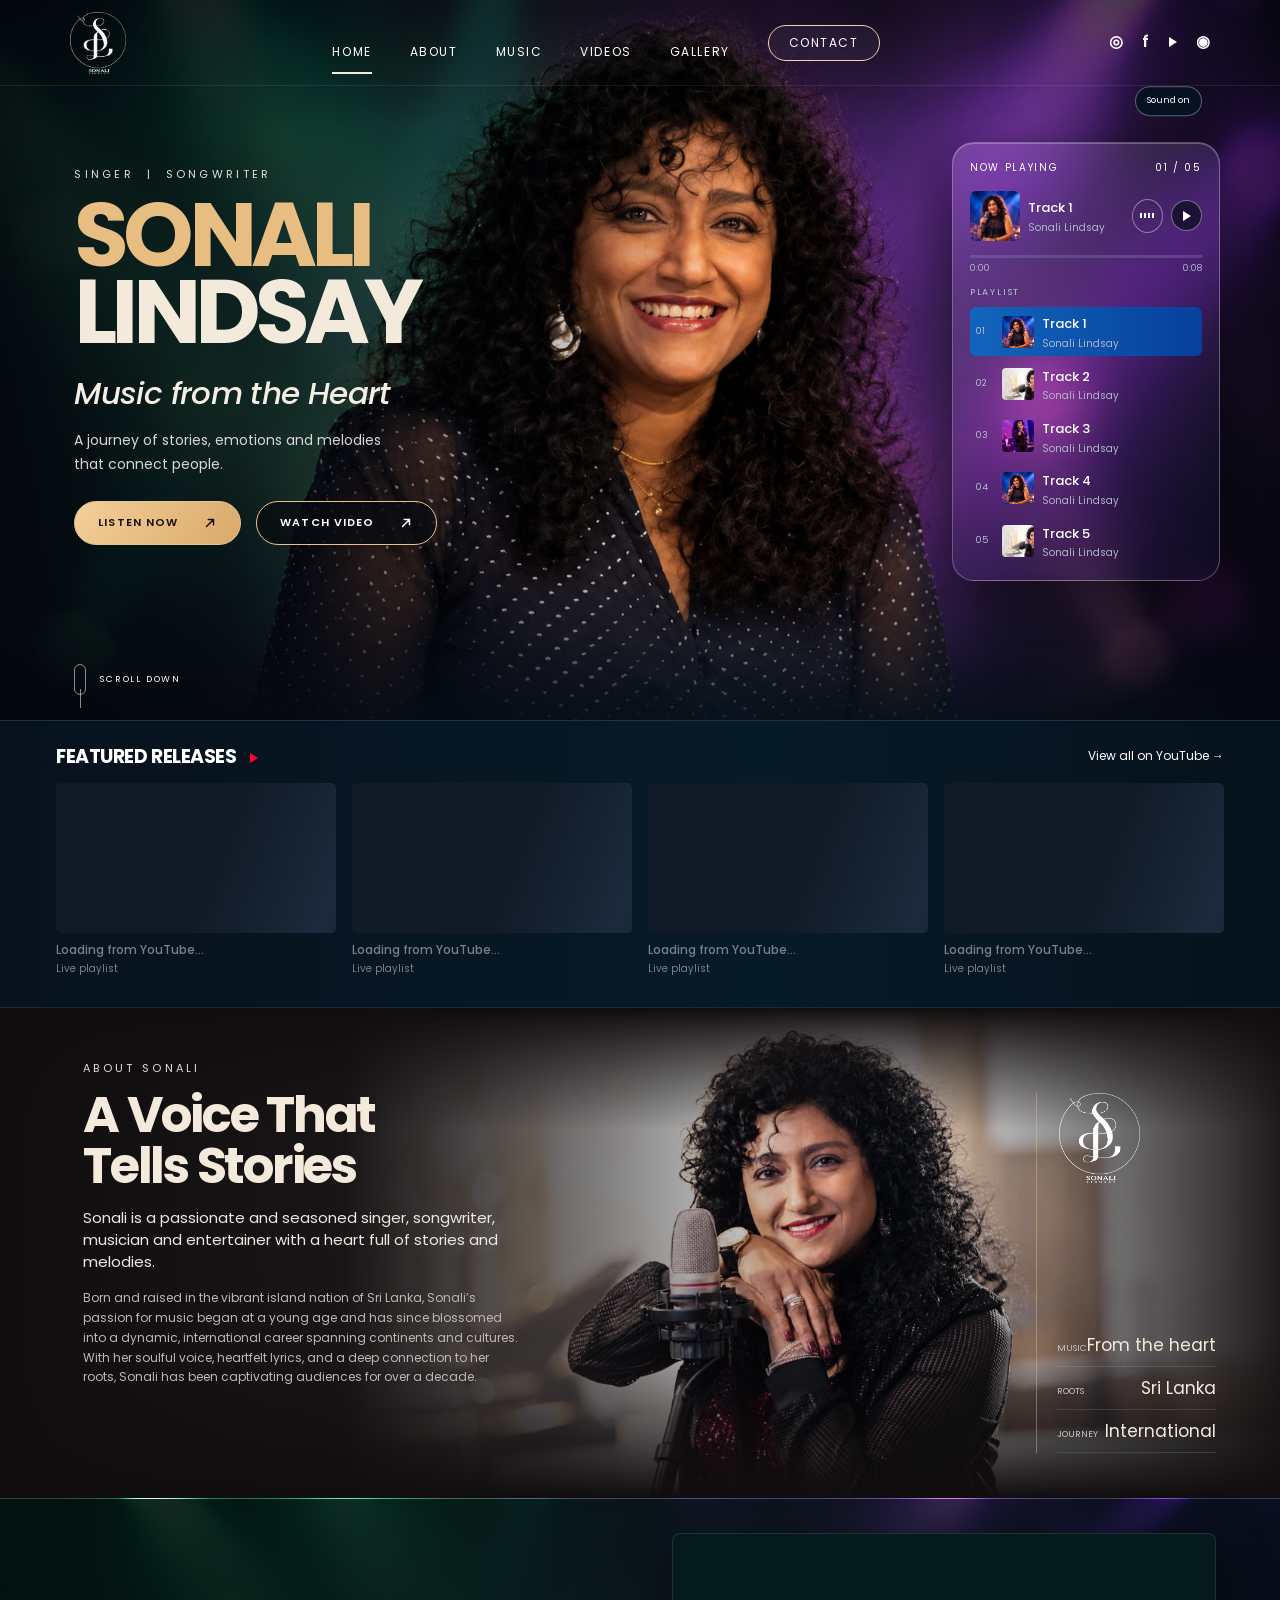
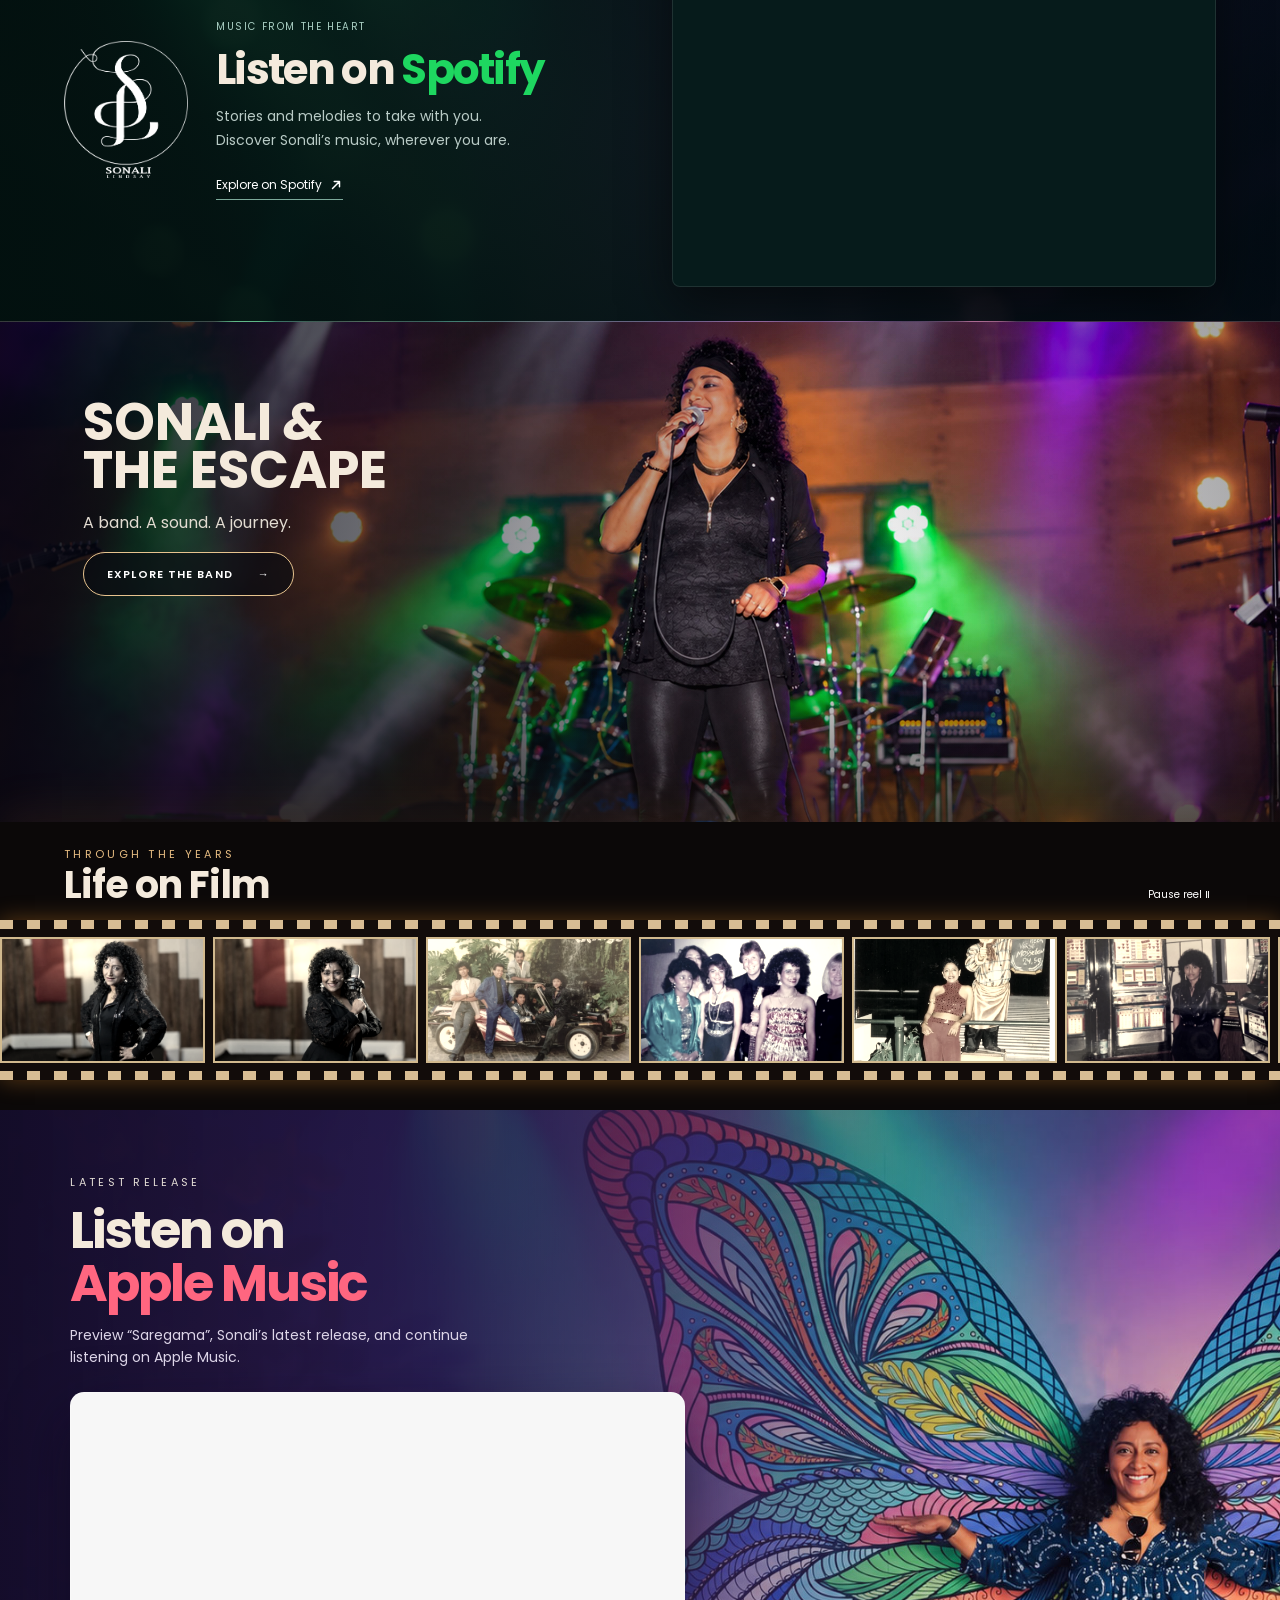
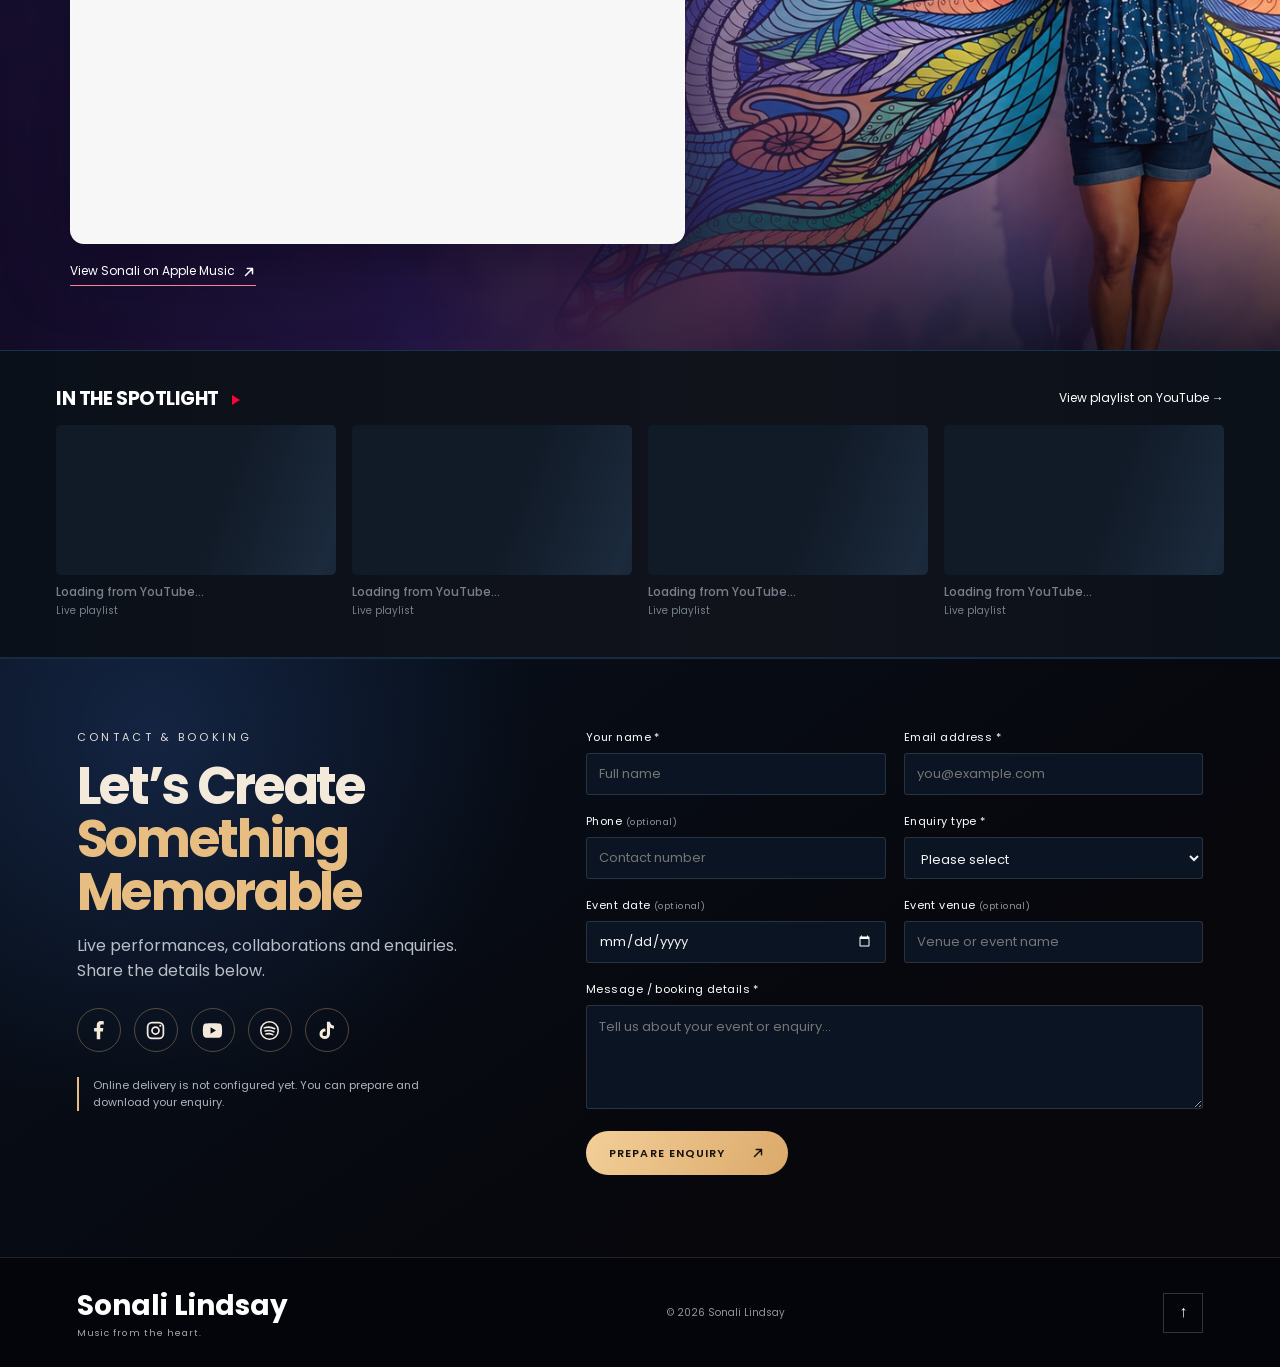
<file: index.html>
<!doctype html>
<html lang="en">
<head>
  <meta charset="UTF-8"><meta name="viewport" content="width=device-width,initial-scale=1">
  <title>Sonali Lindsay | Singer, Songwriter & Musician</title>
  <meta name="description" content="Discover the music, performances and story of Sri Lankan singer, songwriter and musician Sonali Lindsay.">
  <meta name="theme-color" content="#04070d"><meta property="og:type" content="website"><meta property="og:title" content="Sonali Lindsay | Music from the Heart"><meta property="og:description" content="Music, stories and live moments with Sonali Lindsay.">
  <link rel="icon" href="favicon.svg" type="image/svg+xml"><link rel="stylesheet" href="styles.css?v=20261009-3"><link rel="preload" href="assets/hero-banner.jpg" as="image">
  <script src="config.js" defer></script><script src="app.js?v=20261009-3" defer></script>
</head>
<body>
<a class="skip-link" href="#main">Skip to content</a>
<header class="site-header"><a class="brand" href="#home" aria-label="Sonali Lindsay home"><img src="assets/logo.png" alt="Sonali Lindsay" width="76" height="84"></a><button class="menu-toggle" aria-expanded="false" aria-controls="nav">Menu <span aria-hidden="true">☰</span></button><nav id="nav" aria-label="Main navigation"><a href="#home" aria-current="page">Home</a><a href="#about">About</a><a href="#music">Music</a><a href="#videos">Videos</a><a href="#gallery">Gallery</a><a class="nav-contact" href="#contact">Contact</a></nav><div class="header-socials"><a href="https://www.instagram.com/sonalilindsay" aria-label="Instagram" target="_blank" rel="noopener">◎</a><a href="https://web.facebook.com/sonalilindsayofficial/" aria-label="Facebook" target="_blank" rel="noopener">f</a><a href="https://www.youtube.com/@SonaliLindsayOfficial" aria-label="YouTube" target="_blank" rel="noopener"><span class="play-triangle" aria-hidden="true"></span></a><a href="https://open.spotify.com/artist/26EB6Lw0mpOqtqxSqFFboB" aria-label="Spotify" target="_blank" rel="noopener">◉</a></div></header>
<main id="main">
<section class="hero" id="home" aria-labelledby="hero-title"><img class="hero-art" src="assets/hero-banner.jpg" alt="Portrait of Sonali Lindsay under green and purple stage lights" width="2401" height="941" fetchpriority="high"><div class="hero-vignette"></div><div class="hero-copy"><p class="kicker">Singer &nbsp;|&nbsp; Songwriter</p><h1 id="hero-title"><span>Sonali</span>Lindsay</h1><p class="script-line">Music from the Heart</p><p class="hero-intro">A journey of stories, emotions and melodies that connect people.</p><div class="hero-actions"><a class="pill solid" href="https://open.spotify.com/artist/26EB6Lw0mpOqtqxSqFFboB" target="_blank" rel="noopener">Listen Now <span class="external-arrow" aria-hidden="true"><svg viewBox="0 0 16 16" focusable="false"><path d="M4 12 12 4M6 4h6v6"/></svg></span></a><a class="pill" href="https://youtube.com/playlist?list=PLR32wfktKn32djqg02-VK3CS3TCt3zmEd&amp;si=2SzW9fXXmB_12Uxi" target="_blank" rel="noopener">Watch Video <span class="external-arrow" aria-hidden="true"><svg viewBox="0 0 16 16" focusable="false"><path d="M4 12 12 4M6 4h6v6"/></svg></span></a></div></div>
  <aside class="hero-player" aria-label="Automatic music previews"><div class="player-head"><span>Now Playing</span><span id="track-count">01 / 05</span></div><div class="now-playing"><img id="track-art" src="assets/hero.webp" alt="Temporary preview artwork" width="58" height="58"><div><strong id="track-title">Track 1</strong><small>Sonali Lindsay</small></div><div class="wave" aria-hidden="true"><i></i><i></i><i></i><i></i></div><button class="play-pause" id="play-pause" type="button" aria-label="Play music preview" aria-pressed="false"></button></div><div class="progress" role="progressbar" aria-label="Preview progress" aria-valuemin="0" aria-valuemax="100" aria-valuenow="0"><span></span></div><div class="player-times"><span id="elapsed">0:00</span><span id="duration">0:09</span></div><div class="playlist-label">Playlist</div><ol class="track-list" id="track-list"><li class="active"><span>01</span><img src="assets/hero.webp" alt=""><div><strong>Track 1</strong><small>Sonali Lindsay</small></div></li><li><span>02</span><img src="assets/about.webp" alt=""><div><strong>Track 2</strong><small>Sonali Lindsay</small></div></li><li><span>03</span><img src="assets/band.webp" alt=""><div><strong>Track 3</strong><small>Sonali Lindsay</small></div></li><li><span>04</span><img src="assets/hero.webp" alt=""><div><strong>Track 4</strong><small>Sonali Lindsay</small></div></li><li><span>05</span><img src="assets/about.webp" alt=""><div><strong>Track 5</strong><small>Sonali Lindsay</small></div></li></ol><button class="sound-toggle" id="mute" type="button" aria-pressed="false">Sound on</button><p id="audio-status" class="sr-status" role="status">Previews begin after your first interaction if autoplay is blocked.</p></aside><a class="scroll-mark" href="#music"><span></span>Scroll down</a><audio id="preview-audio" src="assets/track-1.mp3" preload="metadata"></audio></section>
<section class="media-strip" id="music" aria-labelledby="releases-title"><div class="section-top"><h2 id="releases-title">Featured Releases <i class="play-triangle" aria-hidden="true"></i></h2><a href="https://youtube.com/playlist?list=PLR32wfktKn32djqg02-VK3CS3TCt3zmEd&amp;si=2SzW9fXXmB_12Uxi" target="_blank" rel="noopener">View all on YouTube →</a></div><div class="cards" id="release-grid"></div></section>
<section class="about" id="about" aria-labelledby="about-title"><img src="assets/about.webp" alt="Sonali Lindsay beside a studio microphone" width="1536" height="1024" loading="lazy"><div class="about-fade"></div><div class="about-copy"><p class="kicker">About Sonali</p><h2 id="about-title">A Voice That<br>Tells Stories</h2><p class="lead">Sonali is a passionate and seasoned singer, songwriter, musician and entertainer with a heart full of stories and melodies.</p><p>Born and raised in the vibrant island nation of Sri Lanka, Sonali’s passion for music began at a young age and has since blossomed into a dynamic, international career spanning continents and cultures. With her soulful voice, heartfelt lyrics, and a deep connection to her roots, Sonali has been captivating audiences for over a decade.</p></div><div class="about-stats"><img src="assets/logo.png" alt="" width="100" height="110"><dl><div><dt>Music</dt><dd>From the heart</dd></div><div><dt>Roots</dt><dd>Sri Lanka</dd></div><div><dt>Journey</dt><dd>International</dd></div></dl></div></section>
<section class="spotify-shell" aria-labelledby="spotify-title"><div class="spotify-intro"><img src="assets/logo.png" alt="Sonali Lindsay" width="124" height="138" loading="lazy"><div><p class="kicker">Music from the heart</p><h2 id="spotify-title">Listen on <span>Spotify</span></h2><p>Stories and melodies to take with you.<br>Discover Sonali’s music, wherever you are.</p><a href="https://open.spotify.com/artist/26EB6Lw0mpOqtqxSqFFboB" target="_blank" rel="noopener">Explore on Spotify <span class="external-arrow" aria-hidden="true"><svg viewBox="0 0 16 16" focusable="false"><path d="M4 12 12 4M6 4h6v6"/></svg></span></a></div></div><div class="spotify-body"><iframe title="Sonali Lindsay on Spotify" src="https://open.spotify.com/embed/artist/26EB6Lw0mpOqtqxSqFFboB?utm_source=generator&amp;theme=0" width="100%" height="352" loading="lazy" allow="autoplay; clipboard-write; encrypted-media; fullscreen; picture-in-picture"></iframe></div></section>
<section class="band" aria-labelledby="band-title"><img src="assets/sonali-and-the-escape.jpg" alt="Sonali and The Escape performing live" width="2401" height="941" loading="lazy"><div class="band-fade"></div><div class="band-copy"><h2 id="band-title">Sonali <span>&amp;</span><br>The Escape</h2><p>A band. A sound. A journey.</p><a class="pill" href="band.html">Explore the Band <span>→</span></a></div></section>
<section class="reel" id="gallery" aria-labelledby="gallery-title"><div class="reel-heading"><div><p class="kicker">Through the years</p><h2 id="gallery-title">Life on Film</h2></div><button id="reel-toggle" type="button" aria-pressed="false">Pause reel Ⅱ</button></div><div class="film-wrap"><div class="film-track" id="film-track"></div></div></section>
<section class="apple-music" aria-labelledby="apple-music-title"><img class="apple-art" src="assets/apple-music.jpg" alt="Sonali Lindsay standing in front of colourful butterfly wings" width="2401" height="941" loading="lazy"><div class="apple-shade"></div><div class="apple-content"><p class="kicker">Latest release</p><h2 id="apple-music-title">Listen on <span>Apple Music</span></h2><p>Preview “Saregama”, Sonali’s latest release, and continue listening on Apple Music.</p><div class="apple-player"><iframe title="Saregama by Sonali Lindsay on Apple Music" allow="autoplay *; encrypted-media *; fullscreen *; clipboard-write" loading="lazy" sandbox="allow-forms allow-popups allow-same-origin allow-scripts allow-top-navigation-by-user-activation" src="https://embed.music.apple.com/lk/album/saregama-single/1814772926"></iframe></div><a class="apple-link" href="https://music.apple.com/lk/artist/sonali-lindsay/1659194700" target="_blank" rel="noopener">View Sonali on Apple Music <span class="external-arrow" aria-hidden="true"><svg viewBox="0 0 16 16" focusable="false"><path d="M4 12 12 4M6 4h6v6"/></svg></span></a></div></section>
<section class="media-strip videos-strip" id="videos" aria-labelledby="videos-title"><div class="section-top"><h2 id="videos-title">In the Spotlight <i class="play-triangle" aria-hidden="true"></i></h2><a href="https://www.youtube.com/watch?v=Cf3tMUxd68Q&amp;list=PLR32wfktKn320Vlba-eeAaRiPF5DTPcqG" target="_blank" rel="noopener">View playlist on YouTube →</a></div><div class="cards" id="video-grid"></div></section>
<section class="connect" id="contact" aria-labelledby="contact-title"><div class="connect-intro"><p class="kicker">Contact &amp; Booking</p><h2 id="contact-title">Let’s Create<br><em>Something Memorable</em></h2><p>Live performances, collaborations and enquiries. Share the details below.</p><div class="social-grid"><a href="https://web.facebook.com/sonalilindsayofficial/" target="_blank" rel="noopener" aria-label="Facebook" title="Facebook"><svg viewBox="0 0 24 24" aria-hidden="true" focusable="false"><path d="M14 22v-9h3l.5-4H14V6.5c0-1.1.3-1.5 1.7-1.5H18V1.3A29 29 0 0 0 14.8 1C11.6 1 10 2.9 10 6.2V9H7v4h3v9z"/></svg></a><a href="https://www.instagram.com/sonalilindsay" target="_blank" rel="noopener" aria-label="Instagram" title="Instagram"><svg viewBox="0 0 24 24" aria-hidden="true" focusable="false"><rect x="3" y="3" width="18" height="18" rx="5" fill="none" stroke="currentColor" stroke-width="2"/><circle cx="12" cy="12" r="4" fill="none" stroke="currentColor" stroke-width="2"/><circle cx="17.5" cy="6.5" r="1.2"/></svg></a><a href="https://www.youtube.com/@SonaliLindsayOfficial" target="_blank" rel="noopener" aria-label="YouTube" title="YouTube"><svg viewBox="0 0 24 24" aria-hidden="true" focusable="false"><path d="M22.5 6.2a3 3 0 0 0-2.1-2.1C18.5 3.6 12 3.6 12 3.6s-6.5 0-8.4.5a3 3 0 0 0-2.1 2.1C1 8.1 1 12 1 12s0 3.9.5 5.8a3 3 0 0 0 2.1 2.1c1.9.5 8.4.5 8.4.5s6.5 0 8.4-.5a3 3 0 0 0 2.1-2.1c.5-1.9.5-5.8.5-5.8s0-3.9-.5-5.8ZM9.8 15.6V8.4L16 12z"/></svg></a><a href="https://open.spotify.com/artist/26EB6Lw0mpOqtqxSqFFboB" target="_blank" rel="noopener" aria-label="Spotify" title="Spotify"><svg viewBox="0 0 24 24" aria-hidden="true" focusable="false"><circle cx="12" cy="12" r="10" fill="none" stroke="currentColor" stroke-width="1.8"/><path d="M6 9c4-1.4 8.2-1 12 1M7 12.5c3.4-1 6.8-.6 10 1M8 16c2.6-.7 5.3-.4 7.8.7" fill="none" stroke="currentColor" stroke-width="1.8" stroke-linecap="round"/></svg></a><a href="https://www.tiktok.com/@sonalilindsay?_t=ZS-8vaOBnWOwcM&amp;_r=1" target="_blank" rel="noopener" aria-label="TikTok" title="TikTok"><svg viewBox="0 0 24 24" aria-hidden="true" focusable="false"><path d="M16 2c.3 2.6 1.8 4.2 4.5 4.5V10A10 10 0 0 1 16 8.7v7.2a6 6 0 1 1-5.2-6v3.6a2.5 2.5 0 1 0 1.7 2.4V2z"/></svg></a></div><p class="contact-note" id="contact-note">Online delivery is not configured yet. You can prepare and download your enquiry.</p></div><form id="booking-form"><div class="form-grid"><label>Your name *<input name="name" autocomplete="name" required maxlength="120" placeholder="Full name"></label><label>Email address *<input name="email" type="email" autocomplete="email" required maxlength="254" placeholder="you@example.com"></label><label>Phone <small>(optional)</small><input name="phone" type="tel" autocomplete="tel" maxlength="40" placeholder="Contact number"></label><label>Enquiry type *<select name="type" required><option value="">Please select</option><option>Live performance / booking</option><option>Collaboration</option><option>Press / media</option><option>General enquiry</option></select></label><label>Event date <small>(optional)</small><input name="date" type="date"></label><label>Event venue <small>(optional)</small><input name="venue" maxlength="200" placeholder="Venue or event name"></label><label class="full">Message / booking details *<textarea name="message" required minlength="10" maxlength="5000" rows="4" placeholder="Tell us about your event or enquiry…"></textarea></label></div><button class="pill solid" id="submit-enquiry" type="submit">Prepare Enquiry <span class="external-arrow" aria-hidden="true"><svg viewBox="0 0 16 16" focusable="false"><path d="M4 12 12 4M6 4h6v6"/></svg></span></button><p class="form-status" id="form-status" role="status" tabindex="-1"></p><a id="download-enquiry" class="download-link" hidden download="sonali-lindsay-enquiry.txt">Download your enquiry ↓</a></form></section>
</main><footer><a href="#home" class="footer-brand">Sonali Lindsay<span>Music from the heart.</span></a><p>© 2026 Sonali Lindsay</p><a href="#home" aria-label="Back to top">↑</a></footer>
</body></html>
</file>
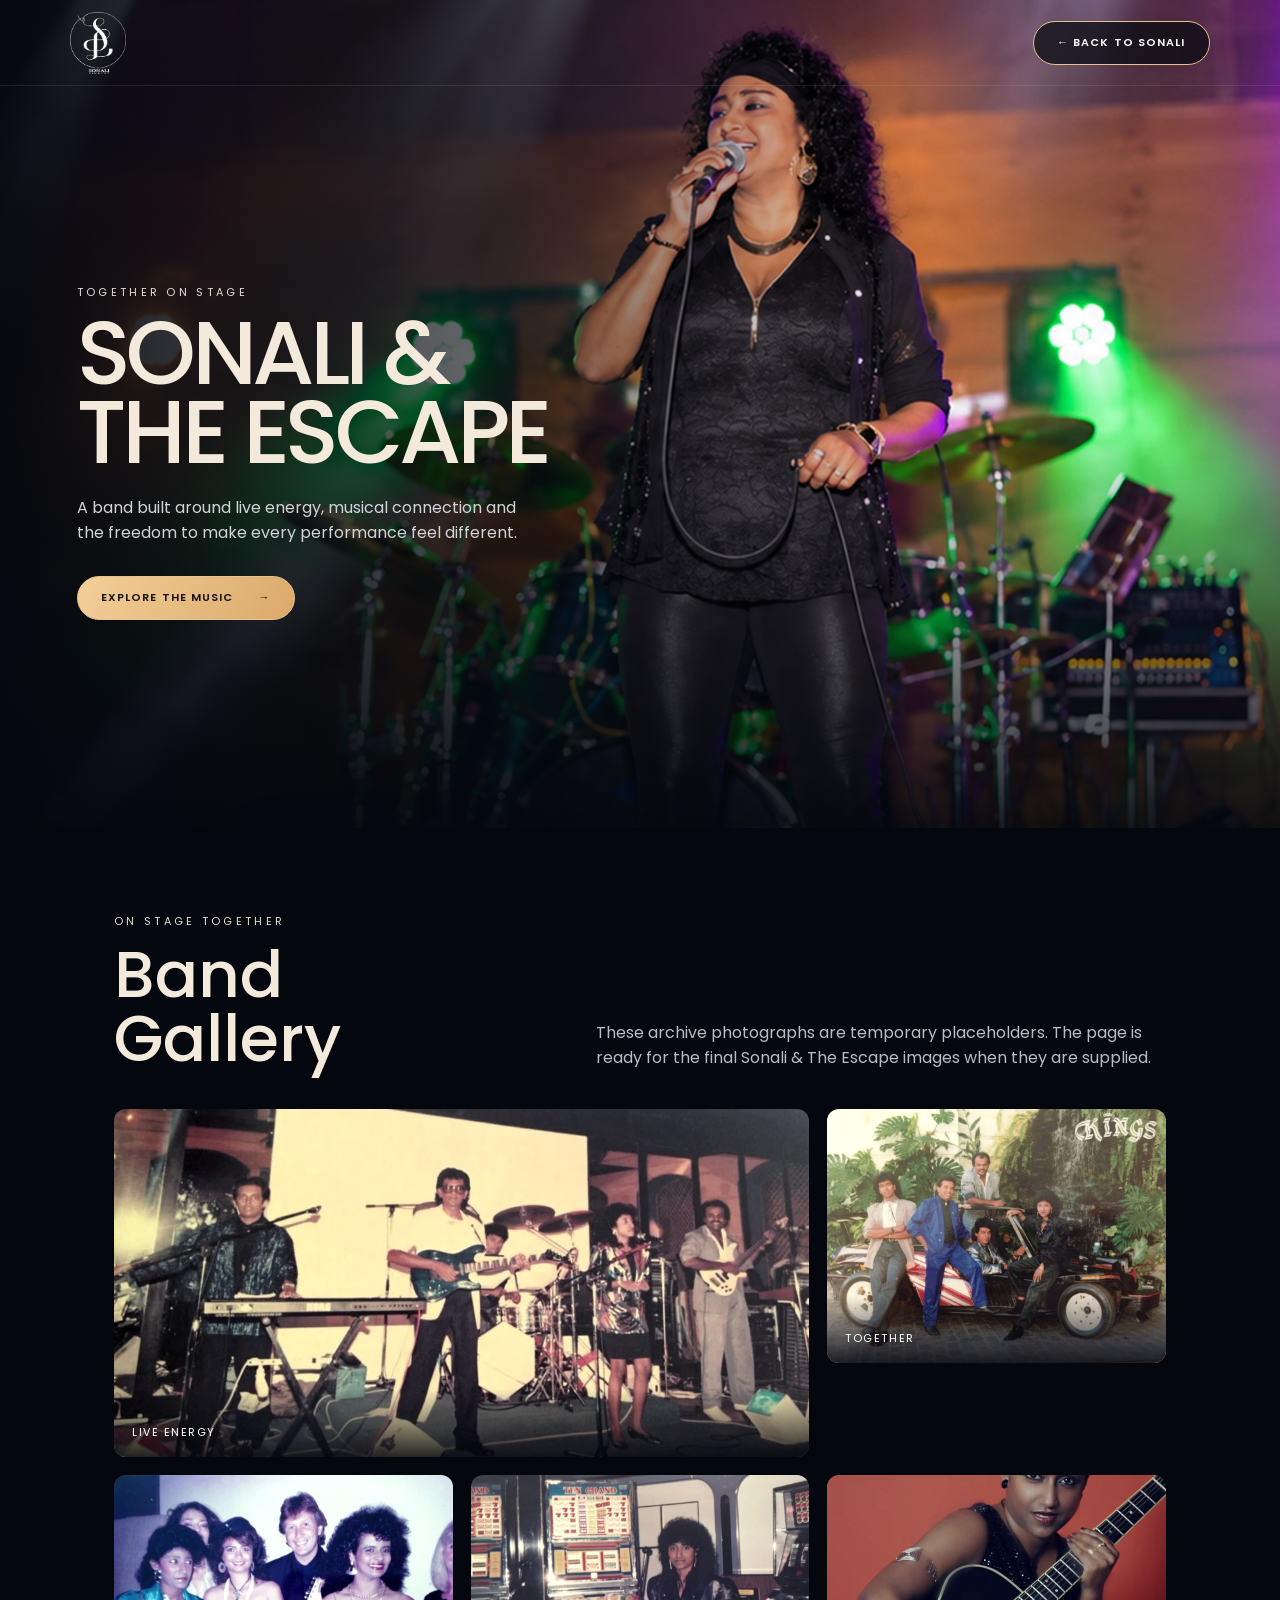
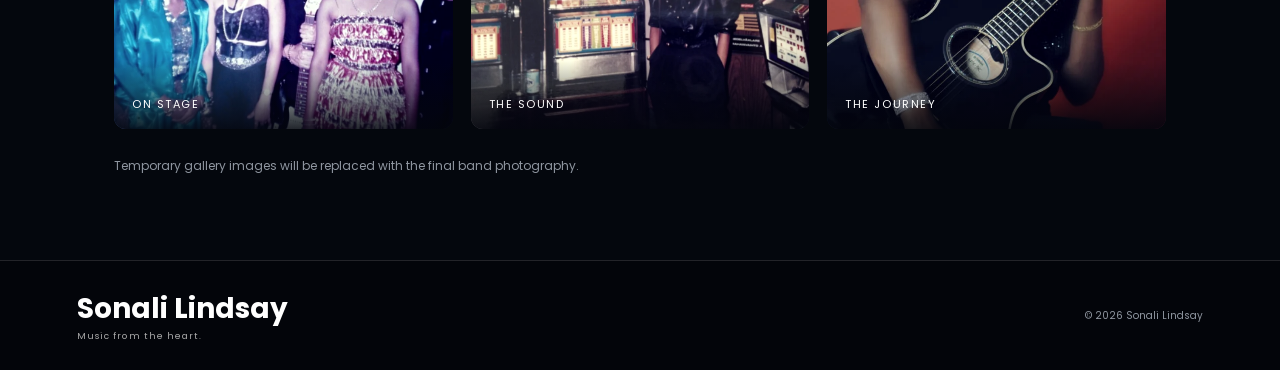
<file: band.html>
<!doctype html>
<html lang="en">
<head>
  <meta charset="UTF-8">
  <meta name="viewport" content="width=device-width,initial-scale=1">
  <title>Sonali &amp; The Escape | Sonali Lindsay</title>
  <meta name="description" content="Meet Sonali & The Escape and explore moments from the band on stage.">
  <meta name="theme-color" content="#04070d">
  <link rel="icon" href="favicon.svg" type="image/svg+xml">
  <link rel="stylesheet" href="styles.css">
  <link rel="preload" href="assets/sonali-and-the-escape.jpg" as="image">
  <style>
    .band-page{background:#04070d}.band-page .site-header{position:absolute}.band-page .site-header>.pill{margin-left:auto}
    .band-hero{position:relative;min-height:700px;height:92svh;display:flex;align-items:center;overflow:hidden}.band-hero>img{position:absolute;inset:0;width:100%;height:100%;object-fit:cover;object-position:center}.band-hero:after{content:'';position:absolute;inset:0;background:linear-gradient(90deg,#04070df4,#04070d9d 38%,transparent 72%),linear-gradient(0deg,#04070de8,transparent 48%)}
    .band-inner{position:relative;z-index:2;margin-left:6vw;max-width:560px;padding-top:76px}.band-inner h1{margin:0;color:var(--cream);font:500 clamp(58px,7vw,104px)/.88 var(--serif);letter-spacing:-.05em;text-transform:uppercase}.band-inner p:not(.kicker){max-width:450px;color:#d2d3d8;margin:24px 0 30px}
    .band-story{max-width:1180px;margin:auto;padding:85px 5vw}.band-story-head{display:grid;grid-template-columns:.8fr 1.2fr;gap:8vw;align-items:end;margin-bottom:38px}.band-story h2{margin:0;color:var(--cream);font:500 clamp(42px,5vw,68px)/1 var(--serif)}.band-story-head>p{margin:0;color:#b8bdc7;max-width:580px}
    .band-gallery{display:grid;grid-template-columns:repeat(3,1fr);gap:18px}.band-gallery figure{position:relative;margin:0;aspect-ratio:4/3;overflow:hidden;border-radius:12px;background:#111722}.band-gallery figure:first-child{grid-column:span 2;aspect-ratio:2/1}.band-gallery img{width:100%;height:100%;object-fit:cover;filter:saturate(.75) contrast(1.05);transition:transform .5s,filter .5s}.band-gallery figure:hover img{transform:scale(1.035);filter:saturate(1)}.band-gallery figcaption{position:absolute;inset:auto 0 0;padding:35px 18px 16px;background:linear-gradient(transparent,#03050ddd);font-size:11px;letter-spacing:.14em;text-transform:uppercase}
    .band-note{margin:28px 0 0;color:#8f96a0;font-size:12px}.band-page footer p{margin:0}
    @media(max-width:800px){.band-page .site-header>.pill{min-height:38px;padding:8px 15px}.band-hero{height:auto;min-height:820px;align-items:flex-end}.band-hero>img{height:58%;inset:0 0 auto;object-position:center}.band-hero:after{background:linear-gradient(0deg,#04070d 39%,#04070de8 55%,transparent 79%)}.band-inner{margin:0;padding:410px 20px 70px}.band-inner h1{font-size:58px}.band-story{padding:65px 20px}.band-story-head{grid-template-columns:1fr;gap:20px}.band-gallery{grid-template-columns:1fr 1fr}.band-gallery figure:first-child{grid-column:1/-1}}
    @media(max-width:480px){.band-page .brand{width:auto}.band-page .site-header>.pill{font-size:9px}.band-hero{min-height:790px}.band-hero>img{height:52%;object-position:50% center}.band-inner{padding-top:370px}.band-inner h1{font-size:48px}.band-gallery{grid-template-columns:1fr}.band-gallery figure:first-child{grid-column:auto;aspect-ratio:4/3}}
  </style>
</head>
<body class="band-page">
  <a class="skip-link" href="#main">Skip to content</a>
  <header class="site-header">
    <a class="brand" href="index.html" aria-label="Sonali Lindsay home"><img src="assets/logo.png" alt="Sonali Lindsay" width="76" height="84"></a>
    <a class="pill" href="index.html">← Back to Sonali</a>
  </header>
  <main id="main">
    <section class="band-hero" aria-labelledby="band-page-title">
      <img src="assets/sonali-and-the-escape.jpg" alt="Sonali and The Escape performing live" width="2401" height="941" fetchpriority="high">
      <div class="band-inner">
        <p class="kicker">Together on stage</p>
        <h1 id="band-page-title">Sonali &amp;<br>The Escape</h1>
        <p>A band built around live energy, musical connection and the freedom to make every performance feel different.</p>
        <a class="pill solid" href="index.html#music">Explore the Music <span>→</span></a>
      </div>
    </section>
    <section class="band-story" aria-labelledby="band-gallery-title">
      <div class="band-story-head">
        <div><p class="kicker">On stage together</p><h2 id="band-gallery-title">Band Gallery</h2></div>
        <p>These archive photographs are temporary placeholders. The page is ready for the final Sonali &amp; The Escape images when they are supplied.</p>
      </div>
      <div class="band-gallery">
        <figure><img src="assets/archive-8.webp" alt="Live music archive placeholder" loading="lazy"><figcaption>Live energy</figcaption></figure>
        <figure><img src="assets/archive-3.webp" alt="Band archive placeholder" loading="lazy"><figcaption>Together</figcaption></figure>
        <figure><img src="assets/archive-4.webp" alt="Performance archive placeholder" loading="lazy"><figcaption>On stage</figcaption></figure>
        <figure><img src="assets/archive-6.webp" alt="Music archive placeholder" loading="lazy"><figcaption>The sound</figcaption></figure>
        <figure><img src="assets/archive-7.webp" alt="Guitar performance archive placeholder" loading="lazy"><figcaption>The journey</figcaption></figure>
      </div>
      <p class="band-note">Temporary gallery images will be replaced with the final band photography.</p>
    </section>
  </main>
  <footer><a href="index.html" class="footer-brand">Sonali Lindsay<span>Music from the heart.</span></a><p>© 2026 Sonali Lindsay</p></footer>
</body>
</html>
</file>
<file: styles.css>
@import url('https://fonts.googleapis.com/css2?family=Poppins:ital,wght@0,400;0,500;0,600;0,700;0,800;1,500&display=swap');
:root{--ink:#04070d;--night:#07111d;--navy:#08182a;--cream:#f4eadc;--gold:#e8bd82;--line:#ffffff28;--muted:#b8bdc7;--green:#1ed760;--serif:'Poppins',Arial,sans-serif;--sans:'Poppins',Arial,sans-serif;color-scheme:dark}
*{box-sizing:border-box}html{scroll-behavior:smooth;scroll-padding-top:76px}body{margin:0;background:var(--ink);color:#fff;font:16px/1.55 var(--sans);overflow-x:hidden}img{display:block;max-width:100%}a{color:inherit;text-decoration:none}button,input,select,textarea{font:inherit;color:inherit}button{cursor:pointer}::selection{background:var(--gold);color:#05070c}:focus-visible{outline:2px solid var(--gold);outline-offset:4px}.skip-link{position:fixed;top:-80px;left:16px;z-index:100;background:var(--gold);color:#111;padding:10px 15px}.skip-link:focus{top:16px}.site-header{height:86px;position:absolute;inset:0 0 auto;z-index:20;display:flex;align-items:center;padding:0 5.5vw;border-bottom:1px solid #ffffff15}.brand{width:92px;margin-right:auto}.brand img{width:56px;height:62px;object-fit:contain}.site-header nav{display:flex;gap:38px;align-items:center}.site-header nav a{font-size:12px;letter-spacing:.13em;text-transform:uppercase;padding:32px 0 11px;border-bottom:2px solid transparent}.site-header nav a:hover,.site-header nav a[aria-current]{border-color:var(--cream)}.header-socials{display:flex;align-items:center;gap:19px;margin-left:auto;width:160px;justify-content:flex-end}.header-socials a{font-weight:600}.menu-toggle{display:none;border:0;background:none;padding:12px}
.hero{height:680px;min-height:650px;position:relative;overflow:hidden;background:#02050b}.hero-art{position:absolute;inset:0 0 0 auto;width:76%;height:100%;object-fit:cover;object-position:center 38%}.hero-vignette{position:absolute;inset:0;background:linear-gradient(90deg,#03050b 0%,#03050bf8 19%,#03050bc7 34%,#03050b33 60%,#03050b30 76%,#03050bdd 100%),linear-gradient(0deg,#06111d 0%,transparent 18%,transparent 82%,#01030a70)}.hero-copy{position:absolute;z-index:2;left:5.8vw;top:160px;width:390px}.kicker{margin:0 0 13px;color:#e4ded6;font-size:11px;letter-spacing:.3em;text-transform:uppercase}.hero h1{margin:0;color:var(--cream);font:500 clamp(70px,7vw,108px)/.78 var(--serif);letter-spacing:-.045em;text-transform:uppercase}.hero h1 span{display:block;color:var(--gold)}.script-line{margin:28px 0 20px;color:#f4eee5;font:italic 31px/1 var(--serif);letter-spacing:.04em}.hero-intro{max-width:335px;color:#d6d6d8;font-size:14px;line-height:1.7}.hero-actions{display:flex;gap:15px;margin-top:24px}.pill{min-height:44px;display:inline-flex;align-items:center;justify-content:center;gap:25px;border:1px solid #e7c38e;border-radius:999px;padding:10px 23px;background:#070a10b8;font-size:11px;font-weight:600;letter-spacing:.1em;text-transform:uppercase}.pill:hover{background:#ffffff13}.pill.solid{background:linear-gradient(120deg,#f3cf99,#dba96a);color:#17120d}.pill.solid:hover{filter:brightness(1.08)}
.hero-player{position:absolute;z-index:3;right:4.8vw;top:122px;width:300px;padding:20px 20px 18px;border:1px solid #3974ad44;border-radius:18px;background:linear-gradient(145deg,#07152de9,#06101ff2);box-shadow:0 22px 60px #0008,0 0 45px #005bba1e;backdrop-filter:blur(12px)}.player-head{display:flex;justify-content:space-between;margin-bottom:15px;text-transform:uppercase;letter-spacing:.17em;font-size:10px}.now-playing{display:grid;grid-template-columns:58px 1fr 34px;gap:12px;align-items:center}.now-playing img{width:58px;height:58px;border-radius:6px;object-fit:cover}.now-playing strong,.track-list strong{font-size:13px;font-weight:500}.now-playing small,.track-list small{display:block;color:#aeb7c5;font-size:10px}.wave{display:flex;align-items:center;justify-content:center;gap:2px;height:34px;border:1px solid #ffffff66;border-radius:50%}.wave i{display:block;width:2px;height:5px;background:#fff}.is-playing .wave i{animation:wave .65s ease-in-out infinite alternate}.wave i:nth-child(2){animation-delay:-.35s}.wave i:nth-child(3){animation-delay:-.18s}.wave i:nth-child(4){animation-delay:-.5s}@keyframes wave{to{height:18px}}.progress{height:3px;margin-top:14px;background:#8390a850}.progress span{display:block;height:100%;width:0;background:linear-gradient(90deg,var(--gold),#fff)}.player-times{display:flex;justify-content:space-between;margin-top:4px;font-size:9px;color:#aeb7c5}.playlist-label{margin:14px 0 7px;color:#b5c2d4;font-size:9px;letter-spacing:.2em;text-transform:uppercase}.track-list{list-style:none;padding:0;margin:0;display:grid;gap:4px}.track-list li{display:grid;grid-template-columns:20px 36px 1fr;gap:8px;align-items:center;padding:5px 7px;border-radius:6px}.track-list li.active{background:linear-gradient(90deg,#1265bc,#06409b)}.track-list li>span{font-size:9px;color:#b4c2d3}.track-list img{width:36px;height:36px;object-fit:cover;border-radius:4px}.sound-toggle{position:absolute;right:20px;top:18px;transform:translateY(-250%);border:1px solid #fff5;background:#061122;border-radius:999px;padding:7px 11px;font-size:9px}.sr-status{position:absolute;width:1px;height:1px;overflow:hidden;clip:rect(0,0,0,0)}.scroll-mark{position:absolute;z-index:3;left:5.8vw;bottom:25px;display:flex;align-items:center;gap:14px;font-size:9px;letter-spacing:.2em;text-transform:uppercase}.scroll-mark span{width:12px;height:31px;border:1px solid #fff8;border-radius:9px;position:relative}.scroll-mark span:after{content:'';position:absolute;left:50%;top:24px;width:1px;height:19px;background:#fff8}
.media-strip{padding:26px 4.4vw 30px;background:linear-gradient(90deg,#07121d,#071a28 60%,#06121c);border-top:1px solid #17344d;border-bottom:1px solid #112b3f}.section-top{display:flex;align-items:center;justify-content:space-between;margin-bottom:17px}.section-top h2{margin:0;font:500 19px/1 var(--serif);letter-spacing:.2em;text-transform:uppercase}.section-top h2 .play-triangle{color:#ff0033;margin-left:10px}.section-top>a{font-size:12px}.cards{display:grid;grid-template-columns:repeat(4,minmax(0,1fr));gap:16px}.media-card{min-width:0}.media-card>a{display:block}.card-image{position:relative;aspect-ratio:16/8.6;overflow:hidden;border-radius:5px;background:#121823}.card-image img{width:100%;height:100%;object-fit:cover;transition:transform .45s,filter .45s}.media-card a:hover .card-image img{transform:scale(1.04);filter:brightness(.85)}.play-badge{position:absolute;inset:50% auto auto 50%;transform:translate(-50%,-50%);display:grid;place-items:center;width:40px;height:40px;border-radius:50%;background:#120d0dbb;border:1px solid #ffffff65}.play-badge:before{content:'';width:0;height:0;border-top:6px solid transparent;border-bottom:6px solid transparent;border-left:10px solid currentColor;margin-left:2px}.media-card h3{margin:8px 0 1px;font-size:12px;font-weight:500;white-space:nowrap;overflow:hidden;text-overflow:ellipsis}.media-card p{margin:0;color:#aeb5bf;font-size:10px}
.about{min-height:490px;position:relative;overflow:hidden;background:#110e0e}.about>img{position:absolute;inset:0 12% 0 auto;width:60%;height:100%;object-fit:cover;object-position:center 38%;filter:saturate(.45) sepia(.12) contrast(1.05)}.about-fade{position:absolute;inset:0;background:linear-gradient(90deg,#100d0e 0%,#100d0ef5 27%,#100d0e88 47%,transparent 68%,#100d0eee 100%),linear-gradient(0deg,#100d0e,transparent 28%,transparent 75%,#100d0e)}.about-copy{position:relative;z-index:2;padding:52px 0 54px 6.5vw;width:41%}.about-copy h2{margin:0 0 13px;color:var(--cream);font:500 50px/.88 var(--serif)}.about-copy .lead{color:#eee9e2;font-size:15px;line-height:1.48}.about-copy p:last-child{color:#bcb8b6;font-size:12px;line-height:1.65}.about-stats{position:absolute;z-index:2;right:5vw;top:85px;bottom:45px;width:180px;border-left:1px solid #e3c1926b;padding-left:20px;display:flex;flex-direction:column;justify-content:space-between}.about-stats img{width:85px;height:90px;object-fit:contain}.about-stats dl{margin:0}.about-stats dl div{display:flex;justify-content:space-between;align-items:baseline;border-bottom:1px solid #ffffff1e;padding:8px 0}.about-stats dt{text-transform:uppercase;font-size:9px;color:#c7c3bf}.about-stats dd{margin:0;color:var(--cream);font:17px var(--serif)}
.spotify-shell{margin:0;padding:16px 3.2vw 22px;background:linear-gradient(135deg,#002f2b,#00211e 48%,#001916);border-top:1px solid #149773;border-bottom:1px solid #149773}.spotify-head{display:flex;justify-content:space-between;align-items:center;margin-bottom:9px}.spotify-head>div{display:flex;align-items:center;gap:12px}.spotify-dot{width:42px;height:42px;border-radius:50%;display:grid;place-items:center;background:var(--green);color:#001d13;font-size:26px}.spotify-head h2{margin:0;font-size:13px;font-weight:400}.spotify-head strong{display:block;color:var(--green);font-size:20px}.spotify-head>a{font-size:11px}.spotify-body{border:1px solid #ffffff1a;border-radius:8px;overflow:hidden;background:#061b1b}.spotify-body iframe{display:block;width:100%;height:352px;border:0}
.band{height:500px;position:relative;overflow:hidden;background:#080918}.band>img{position:absolute;inset:0;width:100%;height:100%;object-fit:cover;object-position:center 30%;filter:saturate(1.12) contrast(1.03)}.band-fade{position:absolute;inset:0;background:linear-gradient(90deg,#050610e8,#05061088 33%,transparent 65%,#08070b55),linear-gradient(0deg,#120c0caa,transparent 40%,#04061120)}.band-copy{position:absolute;z-index:2;left:6.5vw;top:76px}.band-copy h2{margin:0;color:var(--cream);font:700 52px/.94 var(--serif);text-transform:uppercase}.band-copy h2 span{font-style:italic}.band-copy p{margin:16px 0;color:#e3dcd2}.band-copy .pill{background:#0a0b12a8}
.reel{position:relative;padding:24px 0 30px;background:#0b0808;box-shadow:0 -16px 40px #ffa23712}.reel-heading{padding:0 5vw 16px;display:flex;justify-content:space-between;align-items:end}.reel-heading .kicker{margin-bottom:3px;color:var(--gold)}.reel-heading h2{margin:0;font:500 38px/1 var(--serif);color:var(--cream)}.reel-heading button{border:0;background:none;font-size:10px}.film-wrap{padding:17px 0;overflow:hidden;transform:rotate(1.1deg) scale(1.02);background:repeating-linear-gradient(90deg,#d8bd94 0 13px,transparent 13px 27px) top/100% 9px no-repeat,repeating-linear-gradient(90deg,#d8bd94 0 13px,transparent 13px 27px) bottom/100% 9px no-repeat,#120c0a;box-shadow:0 0 22px #ff9b2e55}.film-track{display:flex;width:max-content;animation:reel 48s linear infinite}.film-group{display:flex;gap:8px;padding-right:8px}.film-track figure{margin:0;width:205px;height:126px;overflow:hidden;border:2px solid #d1b98e;background:#20150f}.film-track img{width:100%;height:100%;object-fit:cover;filter:sepia(.45) saturate(.65) contrast(1.08)}.reel.paused .film-track,.film-wrap:hover .film-track{animation-play-state:paused}@keyframes reel{to{transform:translateX(-50%)}}
.videos-strip{background:linear-gradient(90deg,#0a1019,#11131b 60%,#0b1119);padding-top:38px;padding-bottom:38px}.connect{display:grid;grid-template-columns:.85fr 1.25fr;gap:7vw;padding:70px 6vw;background:radial-gradient(circle at 12% 12%,#142442 0,transparent 31%),linear-gradient(145deg,#07101c,#07070c 70%);border-top:1px solid #1b2b44}.connect-intro h2{margin:0;color:var(--cream);font:500 52px/.92 var(--serif)}.connect-intro h2 em{font-style:normal;color:var(--gold)}.connect-intro>p:not(.kicker,.contact-note){color:#b9bec8;max-width:390px}.social-grid{display:flex;gap:13px 25px;flex-wrap:wrap;margin:25px 0}.social-grid a{font-size:12px;border-bottom:1px solid #ffffff3c;padding-bottom:4px}.contact-note{max-width:360px;border-left:2px solid var(--gold);padding-left:14px;color:#aeb5bf;font-size:11px}.form-grid{display:grid;grid-template-columns:1fr 1fr;gap:18px}.form-grid label{font-size:11px;letter-spacing:.04em}.form-grid small{color:#8f96a1}.form-grid input,.form-grid select,.form-grid textarea{width:100%;display:block;margin-top:7px;padding:11px 12px;border:1px solid #ffffff20;background:#0b1422;color:#f3f3f3;border-radius:3px;font-size:13px}.form-grid input,.form-grid select{height:42px}.form-grid textarea{resize:vertical;min-height:100px}.form-grid .full{grid-column:1/-1}.connect form>.pill{border:0;margin-top:22px}.form-status{font-size:12px;color:#c7cbd2}.download-link{font-size:12px;color:var(--gold);border-bottom:1px solid var(--gold)}
footer{min-height:100px;display:flex;align-items:center;justify-content:space-between;padding:27px 6vw;border-top:1px solid #ffffff20;background:#03050a}.footer-brand{font:28px var(--serif)}.footer-brand span{display:block;color:#aaa;font:9px var(--sans);letter-spacing:.12em}.footer-brand+p{font-size:10px;color:#8f96a0}.footer-brand+p+a{width:40px;height:40px;display:grid;place-items:center;border:1px solid #ffffff30}
@media(max-width:1100px){.site-header{padding-inline:3vw}.site-header nav{gap:23px}.header-socials{width:auto}.hero-copy{left:4vw}.hero-player{right:3vw;width:280px}.hero h1{font-size:78px}.about-copy{width:48%}.cards{gap:12px}}
@media(max-width:800px){.site-header{height:72px;padding:0 20px}.brand img{width:45px;height:52px}.menu-toggle{display:block}.site-header nav{display:none;position:absolute;top:72px;left:0;right:0;padding:16px 22px;background:#040913f7;flex-direction:column;align-items:stretch;gap:0}.site-header nav.open{display:flex}.site-header nav a{padding:11px;border:0}.header-socials{display:none}.hero{height:auto;min-height:940px}.hero-art{width:100%;height:570px;object-position:58% center}.hero-vignette{background:linear-gradient(0deg,#03050b 37%,#03050bd9 50%,transparent 78%),linear-gradient(90deg,#03050b66,transparent 70%)}.hero-copy{left:20px;right:20px;top:355px;width:auto}.hero h1{font-size:70px}.script-line{font-size:27px}.hero-player{top:auto;left:20px;right:20px;bottom:50px;width:auto}.track-list{grid-template-columns:repeat(5,1fr)}.track-list li{grid-template-columns:1fr;padding:5px;text-align:center}.track-list li>span,.track-list li div{display:none}.track-list img{width:100%;height:42px}.scroll-mark{display:none}.media-strip{padding:25px 20px}.cards{grid-template-columns:repeat(4,250px);overflow-x:auto;padding-bottom:10px;scroll-snap-type:x mandatory}.media-card{scroll-snap-align:start}.about{min-height:750px}.about>img{inset:auto 0 0;width:100%;height:62%;object-position:center 25%}.about-fade{background:linear-gradient(0deg,#100d0e70,#100d0ef4 54%,#100d0e 76%)}.about-copy{padding:50px 20px;width:100%}.about-copy h2{font-size:45px}.about-copy .lead{max-width:590px}.about-copy p:last-child{max-width:600px}.about-stats{display:none}.spotify-shell{padding:15px 20px 20px}.spotify-head>a{display:none}.band{height:390px}.band>img{object-position:55% center}.band-copy{left:20px;top:45px}.band-copy h2{font-size:44px}.reel-heading{padding-inline:20px}.connect{grid-template-columns:1fr;padding:60px 20px}.form-grid{gap:15px}footer{padding-inline:20px}}
@media(max-width:480px){.hero{min-height:1030px}.hero-art{height:500px;object-position:61% center}.hero-copy{top:315px}.hero h1{font-size:59px}.hero-intro{font-size:13px;max-width:280px}.hero-actions{gap:9px}.pill{padding:9px 15px;gap:15px}.hero-player{bottom:55px;padding:16px}.now-playing{grid-template-columns:50px 1fr 34px}.now-playing img{width:50px;height:50px}.track-list{gap:2px}.film-track figure{width:170px;height:106px}.connect-intro h2{font-size:43px}.form-grid{grid-template-columns:1fr}.form-grid .full{grid-column:auto}.spotify-body iframe{height:352px}.section-top{align-items:flex-start;gap:12px}.section-top h2{font-size:17px}.section-top>a{font-size:10px}.footer-brand+p{max-width:150px}}
@media(prefers-reduced-motion:reduce){html{scroll-behavior:auto}.film-track,.is-playing .wave i{animation:none!important}.film-wrap{overflow-x:auto}.film-group[aria-hidden=true]{display:none}}
.film-wrap{width:100%;transform:rotate(.55deg)}
html,body{overflow-x:clip}
.about>img{inset:0;width:100%;height:100%;object-position:62% center;filter:saturate(.8) contrast(1.02)}
.spotify-shell{display:grid;grid-template-columns:1fr 1fr;align-items:center;gap:5vw;padding:34px 5vw}
.spotify-intro{display:flex;align-items:center;gap:28px;min-width:0}
.spotify-intro>img{width:124px;height:138px;object-fit:contain;flex-shrink:0}
.spotify-intro .kicker{color:#a9cfc3;font-size:10px;letter-spacing:.16em}
.spotify-intro h2{margin:0 0 12px;font:500 42px/1.1 var(--serif);color:var(--cream)}
.spotify-intro h2 span{color:var(--green)}
.spotify-intro p:not(.kicker){font-size:14px;line-height:1.65;color:#b9cbc6;margin:0 0 20px}
.spotify-intro a{display:inline-flex;align-items:center;gap:7px;font-size:12px;border-bottom:1px solid #7ca99a;padding-bottom:5px}
.spotify-body{min-width:0}
.social-grid{gap:13px}
.social-grid a{width:44px;height:44px;display:grid;place-items:center;padding:0;border:1px solid #e8bd8255;border-radius:50%;color:var(--cream);transition:background .2s,color .2s}
.social-grid a:hover{background:var(--gold);color:var(--ink)}
.social-grid svg{width:21px;height:21px;display:block;fill:currentColor}
@media(max-width:1050px){.spotify-intro{gap:18px}.spotify-intro>img{width:86px;height:100px}.spotify-intro h2{font-size:34px}}
@media(max-width:800px){.about>img{inset:auto 0 0;height:62%;object-position:65% center}.spotify-shell{grid-template-columns:1fr;padding:30px 20px;gap:26px}.spotify-intro{justify-content:center}.spotify-intro>img{width:100px;height:112px}.spotify-body{width:100%}}

/* 2026 visual refresh */
.site-header nav .nav-contact{padding:11px 20px;border:1px solid #f1d3a7;border-radius:999px;background:#ffffff0b;line-height:1}
.site-header nav .nav-contact:hover,.site-header nav .nav-contact[aria-current]{border-color:#fff;background:#f1d3a7;color:#15100b}
.hero{height:720px;min-height:680px}
.hero-art{inset:0;width:100%;height:100%;object-position:center center}
.hero-vignette{background:linear-gradient(90deg,#03050bee 0%,#03050bc4 19%,#03050b55 38%,transparent 57%,#03050b38 76%,#03050bb8 100%),linear-gradient(0deg,#06111de8 0%,transparent 21%,transparent 82%,#01030a7a)}
.hero-copy{top:166px}
.hero h1{font-weight:500;letter-spacing:-.055em}
.hero-player{right:4.7vw;top:142px;width:268px;padding:17px 17px 15px;border:1px solid #ffffff45;border-radius:22px;background:linear-gradient(145deg,#ffffff24,#ffffff0b 55%,#0913284d);box-shadow:0 24px 70px #0009,inset 0 1px 0 #ffffff42;backdrop-filter:blur(24px) saturate(140%);-webkit-backdrop-filter:blur(24px) saturate(140%)}
.hero-player .now-playing{grid-template-columns:50px minmax(0,1fr) 31px 31px;gap:8px}.hero-player .now-playing img{width:50px;height:50px}.hero-player .track-list img{width:32px;height:32px}.hero-player .track-list li{grid-template-columns:18px 32px 1fr;padding:4px 6px}.hero-player .playlist-label{margin-top:11px}.hero-player .sound-toggle{right:17px}.play-pause{width:31px;height:31px;display:grid;place-items:center;padding:0;border:1px solid #ffffff66;border-radius:50%;background:#050b16a6;color:#fff;line-height:1}.play-pause:before{content:'';width:0;height:0;border-top:5px solid transparent;border-bottom:5px solid transparent;border-left:8px solid currentColor;margin-left:2px}.play-pause[aria-pressed=true]:before{width:8px;height:10px;border:0;border-left:3px solid currentColor;border-right:3px solid currentColor;margin-left:0}.play-pause:hover{background:#ffffff22}
.spotify-shell{position:relative;isolation:isolate;background:#03100f url('assets/spotify-bg.jpg') center/cover no-repeat;border-color:#ffffff2b;overflow:hidden}
.spotify-shell:before{content:'';position:absolute;z-index:-1;inset:0;background:linear-gradient(90deg,#02110fea 0%,#041414c9 47%,#0310199e),linear-gradient(0deg,#03070aaa,#03070a35)}
.spotify-body{box-shadow:0 20px 50px #0008}
.film-wrap{transform:none!important}
.apple-music{min-height:820px;position:relative;display:flex;align-items:center;overflow:hidden;background:#241946}
.apple-art{position:absolute;inset:0;width:100%;height:100%;object-fit:cover;object-position:center center}
.apple-shade{position:absolute;inset:0;background:linear-gradient(90deg,#120b27f6 0%,#231547d9 34%,#3924578c 52%,transparent 78%),linear-gradient(0deg,#08060dcc,transparent 40%,#08060d55)}
.apple-content{position:relative;z-index:1;width:min(620px,48vw);margin-left:5.5vw;padding:64px 0}
.apple-content h2{margin:0 0 12px;color:var(--cream);font:500 clamp(38px,4vw,58px)/1.05 var(--serif)}
.apple-content h2 span{display:block;color:#ff6680}.apple-content>p:not(.kicker){max-width:430px;color:#ddd5e8;font-size:14px}.apple-player{margin:24px 0 14px;border:1px solid #ffffff30;border-radius:14px;overflow:hidden;background:#f7f7f7;box-shadow:0 24px 60px #0b06198f}.apple-player iframe{display:block;width:100%;height:450px;border:0}.apple-link{display:inline-flex;align-items:center;gap:7px;padding-bottom:4px;border-bottom:1px solid #ff8095;font-size:12px}
.playlist-probe{position:fixed!important;left:-10px!important;top:-10px!important;width:1px!important;height:1px!important;clip-path:inset(50%);overflow:hidden;pointer-events:none}.playlist-loading .card-image{background:linear-gradient(110deg,#111a27 25%,#1b2a3c 42%,#111a27 58%);background-size:250% 100%;animation:playlist-loading 1.8s linear infinite}.playlist-loading h3,.playlist-loading p{color:#77808c}@keyframes playlist-loading{to{background-position:-180% 0}}
@media(max-width:1100px){.hero-player{right:3vw;width:254px}.hero-copy{left:4vw}.site-header nav{gap:17px}.site-header nav .nav-contact{padding:10px 16px}}
@media(max-width:800px){
  .site-header nav .nav-contact{margin-top:8px;padding:13px 18px;text-align:center}
  .hero{min-height:1040px;height:auto}.hero-art{height:560px;object-position:50% center}.hero-vignette{background:linear-gradient(0deg,#03050b 44%,#03050bdc 55%,transparent 83%),linear-gradient(90deg,#03050b5e,transparent 48%,#03050b3b)}
  .hero-copy{top:385px}.hero-player{top:auto;left:20px;right:20px;bottom:42px;width:auto;max-width:520px;margin-inline:auto}.hero-player .track-list{grid-template-columns:repeat(5,1fr)}.hero-player .track-list li{grid-template-columns:1fr}.hero-player .track-list img{width:100%;height:42px}
  .spotify-shell{background-position:center}.spotify-shell:before{background:#03100fdc}.spotify-intro{text-align:left}
  .apple-music{min-height:780px;align-items:flex-end}.apple-art{height:100%;object-position:67% center}.apple-shade{background:linear-gradient(0deg,#120b27 0%,#120b27ed 36%,#120b278a 58%,transparent 83%)}.apple-content{width:auto;margin:0;padding:330px 20px 54px}.apple-content h2{font-size:42px}.apple-player{max-width:560px}
}
@media(max-width:480px){
  .hero{min-height:1080px}.hero-art{height:510px;object-position:50% center}.hero-copy{top:350px}.hero h1{font-size:56px}.hero-player{bottom:36px;padding:15px}
  .hero-player .now-playing{grid-template-columns:46px 1fr 30px}.hero-player .now-playing img{width:46px;height:46px}
  .apple-music{min-height:740px}.apple-art{object-position:70% center}.apple-content{padding-top:300px}.apple-content h2{font-size:36px}.apple-player iframe{height:170px}
  .youtube-live-card{width:260px;scroll-snap-align:start}
}

/* Geometric typography and responsive refinements */
.hero h1,.about-copy h2,.spotify-intro h2,.band-copy h2,.reel-heading h2,.apple-content h2,.connect-intro h2,.section-top h2,.footer-brand{font-family:var(--sans);font-weight:700}
.hero h1{line-height:.86;letter-spacing:-.065em}.script-line{font-family:var(--sans);font-weight:500;font-style:italic;letter-spacing:-.02em}.about-copy h2,.connect-intro h2{line-height:1.02;letter-spacing:-.045em}.spotify-intro h2,.apple-content h2{letter-spacing:-.04em}.reel-heading h2,.section-top h2{letter-spacing:-.025em}
.external-arrow{width:14px;height:14px;display:inline-flex;align-items:center;justify-content:center;flex:0 0 14px;letter-spacing:0}.external-arrow svg{display:block;width:100%;height:100%;fill:none;stroke:currentColor;stroke-width:1.7;stroke-linecap:round;stroke-linejoin:round}
.play-triangle{display:inline-block;width:0;height:0;border-top:5px solid transparent;border-bottom:5px solid transparent;border-left:8px solid currentColor;vertical-align:middle}.header-socials .play-triangle{display:block;margin-left:1px}

@media(max-width:800px){
  .hero{min-height:980px}.hero-art{height:530px;object-position:50% center}.hero-copy{top:342px}.hero-player{bottom:28px}
  .band{height:460px}.band>img{object-position:52% center}.band-copy{top:58px}.band-copy h2{line-height:.98}
  .apple-music{min-height:980px;align-items:flex-start}.apple-art{object-position:67% center}.apple-shade{background:linear-gradient(180deg,#120b27f2 0%,#120b27d9 46%,#120b2780 72%,#120b2750 100%)}.apple-content{width:100%;margin:0;padding:52px 20px 58px;text-align:center;display:flex;flex-direction:column;align-items:center}.apple-content>p:not(.kicker){margin-inline:auto}.apple-player{width:min(100%,560px);margin-top:24px}.apple-link{margin-top:2px}
}
@media(max-width:480px){
  .hero{min-height:970px}.hero-art{height:500px}.hero-copy{top:326px}.hero h1{font-size:54px}.hero-player{bottom:24px;padding:15px}.hero-player .now-playing{grid-template-columns:46px minmax(0,1fr) 30px 30px;gap:7px}.hero-player .play-pause{width:30px;height:30px}
  .band{height:450px}.band>img{object-position:52% center}.band-copy{top:54px}
  .apple-music{min-height:920px}.apple-art{object-position:67% center}.apple-content{padding:44px 20px 48px}.apple-content h2{font-size:35px}.apple-player iframe{height:450px}
}
</file>
